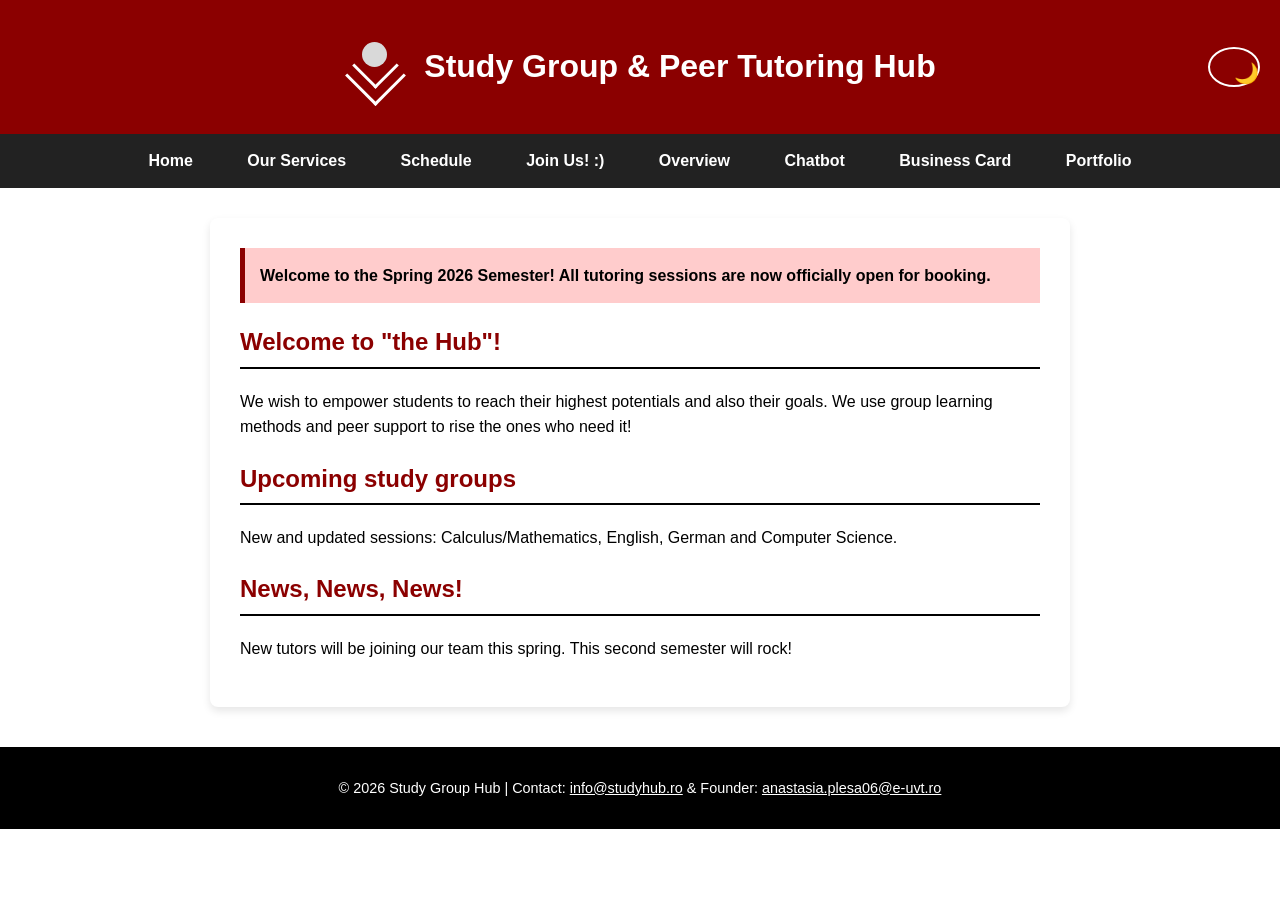
<file: index.html>
<!DOCTYPE html>
<html lang="en">
<head>
    <meta charset="UTF-8">
    <meta name="viewport" content="width=device-width, initial-scale=1.0">
    <title>Study Group Hub</title>
    
    <link rel="stylesheet" href="style.css">
    
    <style>
    .special-notice {
        background-color: #ffcccc;
        border-left: 5px solid #8b0000;
        padding: 15px;
        margin-bottom: 20px;
        font-weight: bold;
    }
    </style>
</head>
<body>

    <a href="#main-content" class="skip-link">Skip to main content!</a>

    <header>
        <div class="css-logo">
            <div class="logo-head"></div>
            <div class="logo-book-outer"></div>
            <div class="logo-book-inner"></div>
        </div>
        <h1>Study Group & Peer Tutoring Hub</h1>
        <button id="dark-mode-toggle" aria-label="Toggle Dark Mode">🌙</button>
    </header>

    <nav>
        <ul>
            <li><a href="index.html">Home</a></li>
            <li><a href="about.html">Our Services</a></li>
            <li><a href="schedule.html">Schedule</a></li>
            <li><a href="contact.html">Join Us! :)</a></li>
            <li><a href="overview.html">Overview</a></li>
            <li><a href="chatbot.html">Chatbot</a></li>
            <li><a href="card.html">Business Card</a></li>
            <li><a href="cv.html">Portfolio</a></li> 
        </ul>
    </nav>

    <main id="main-content">
        <div class="special-notice reveal">
        Welcome to the Spring 2026 Semester! All tutoring sessions are now officially open for booking.
        </div>

        <section class="reveal">
            <h2>Welcome to "the Hub"!</h2>
            <p>We wish to empower students to reach their highest potentials and also their goals. We use group learning methods and peer support to rise the ones who need it!
            </p>
        </section>

        <section class="reveal">
            <h2>Upcoming study groups</h2>
            <p>New and updated sessions: Calculus/Mathematics, English, German and Computer Science.</p>
        </section>

        <section class="reveal">
            <h2>News, News, News!</h2>
            <p>New tutors will be joining our team this spring. This second semester will rock!</p>
        </section>
    </main>

    <footer>
        <p>&copy; 2026 Study Group Hub | Contact: <a href="mailto:info@studyhub.ro" style="color: #ffffff;">info@studyhub.ro</a> & Founder: <a href="mailto:anastasia.plesa06@e-uvt.ro" style="color: #ffffff;">anastasia.plesa06@e-uvt.ro</a></p>
    </footer>

    <script src="main.js"></script>
</body>
</html>
</file>
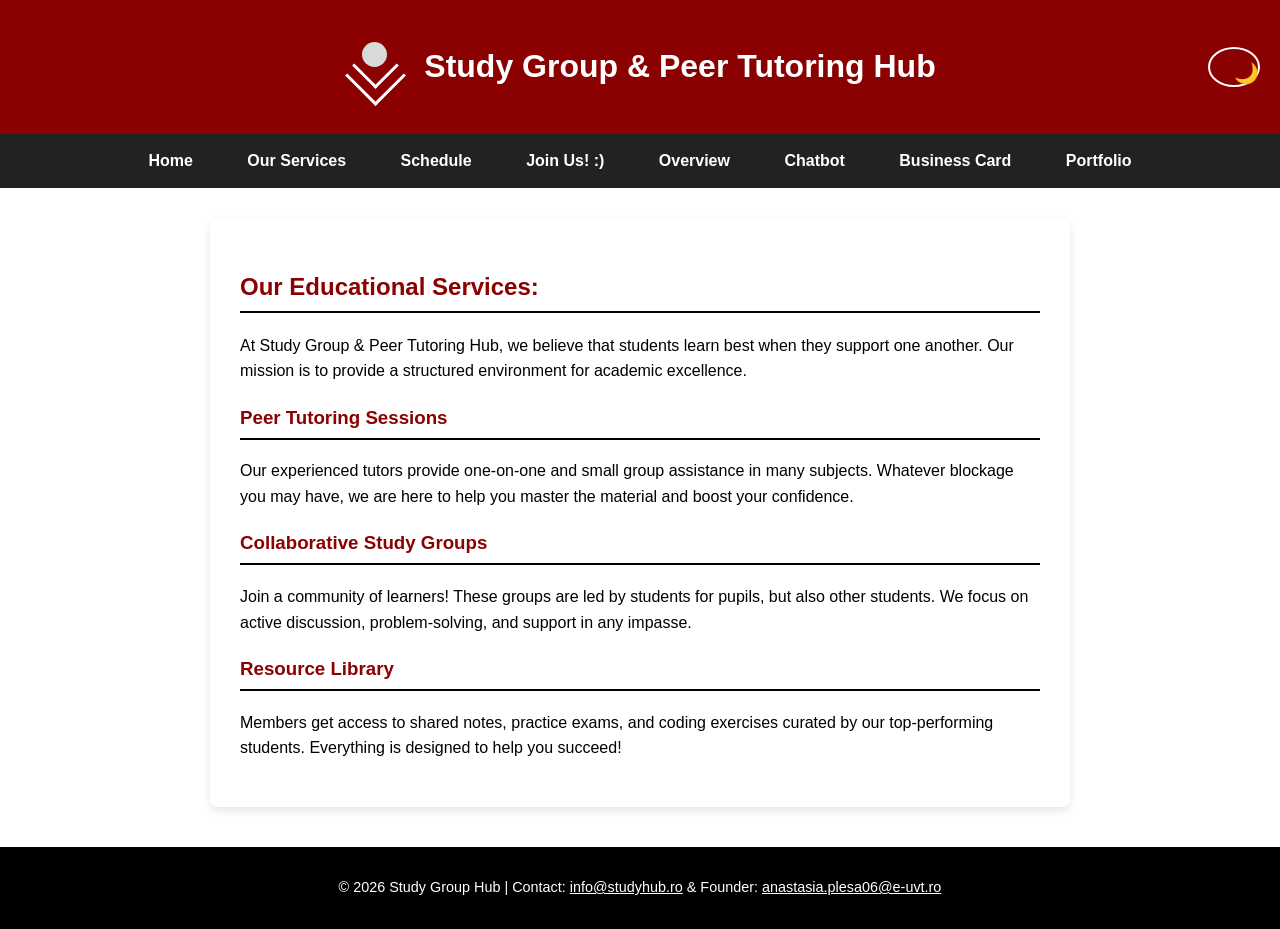
<file: about.html>
<!DOCTYPE html>
<html lang="en">
<head>
    <meta charset="UTF-8">
    <meta name="viewport" content="width=device-width, initial-scale=1.0">
    <title>Our Services | Study Group Hub</title>
    <link rel="stylesheet" href="style.css">
</head>
<body>

    <a href="#main-content" class="skip-link">Skip to main content!</a>

    <header>
        <div class="css-logo">
            <div class="logo-head"></div>
            <div class="logo-book-outer"></div>
            <div class="logo-book-inner"></div>
        </div>
        <h1>Study Group & Peer Tutoring Hub</h1>
        <button id="dark-mode-toggle" aria-label="Toggle Dark Mode">🌙</button>
    </header>

    <nav>
        <ul>
            <li><a href="index.html">Home</a></li>
            <li><a href="about.html">Our Services</a></li>
            <li><a href="schedule.html">Schedule</a></li>
            <li><a href="contact.html">Join Us! :)</a></li>
            <li><a href="overview.html">Overview</a></li>
            <li><a href="chatbot.html">Chatbot</a></li>
            <li><a href="card.html">Business Card</a></li>
            <li><a href="cv.html">Portfolio</a></li> 
        </ul>
    </nav>

    <main id="main-content">
        <h2>Our Educational Services:</h2>
        <p>At Study Group & Peer Tutoring Hub, we believe that students learn best when they support one another. Our mission is to provide a structured environment for academic excellence.</p>

        <section class="reveal">
            <h3>Peer Tutoring Sessions</h3>
            <p>Our experienced tutors provide one-on-one and small group assistance in many subjects. Whatever blockage you may have, we are here to help you master the material and boost your confidence.</p>
        </section>

        <section class="reveal">
            <h3>Collaborative Study Groups</h3>
            <p>Join a community of learners! These groups are led by students for pupils, but also other students. We focus on active discussion, problem-solving, and support in any impasse.</p>
        </section>

        <section class="reveal">
            <h3>Resource Library</h3>
            <p>Members get access to shared notes, practice exams, and coding exercises curated by our top-performing students. Everything is designed to help you succeed!</p>
        </section>
    </main>

    <footer>
        <p>&copy; 2026 Study Group Hub | Contact: <a href="mailto:info@studyhub.ro" style="color: #ffffff;">info@studyhub.ro</a> & Founder: <a href="mailto:anastasia.plesa06@e-uvt.ro" style="color: #ffffff;">anastasia.plesa06@e-uvt.ro</a></p>
    </footer>

    <script src="main.js"></script>
</body>
</html>
</file>
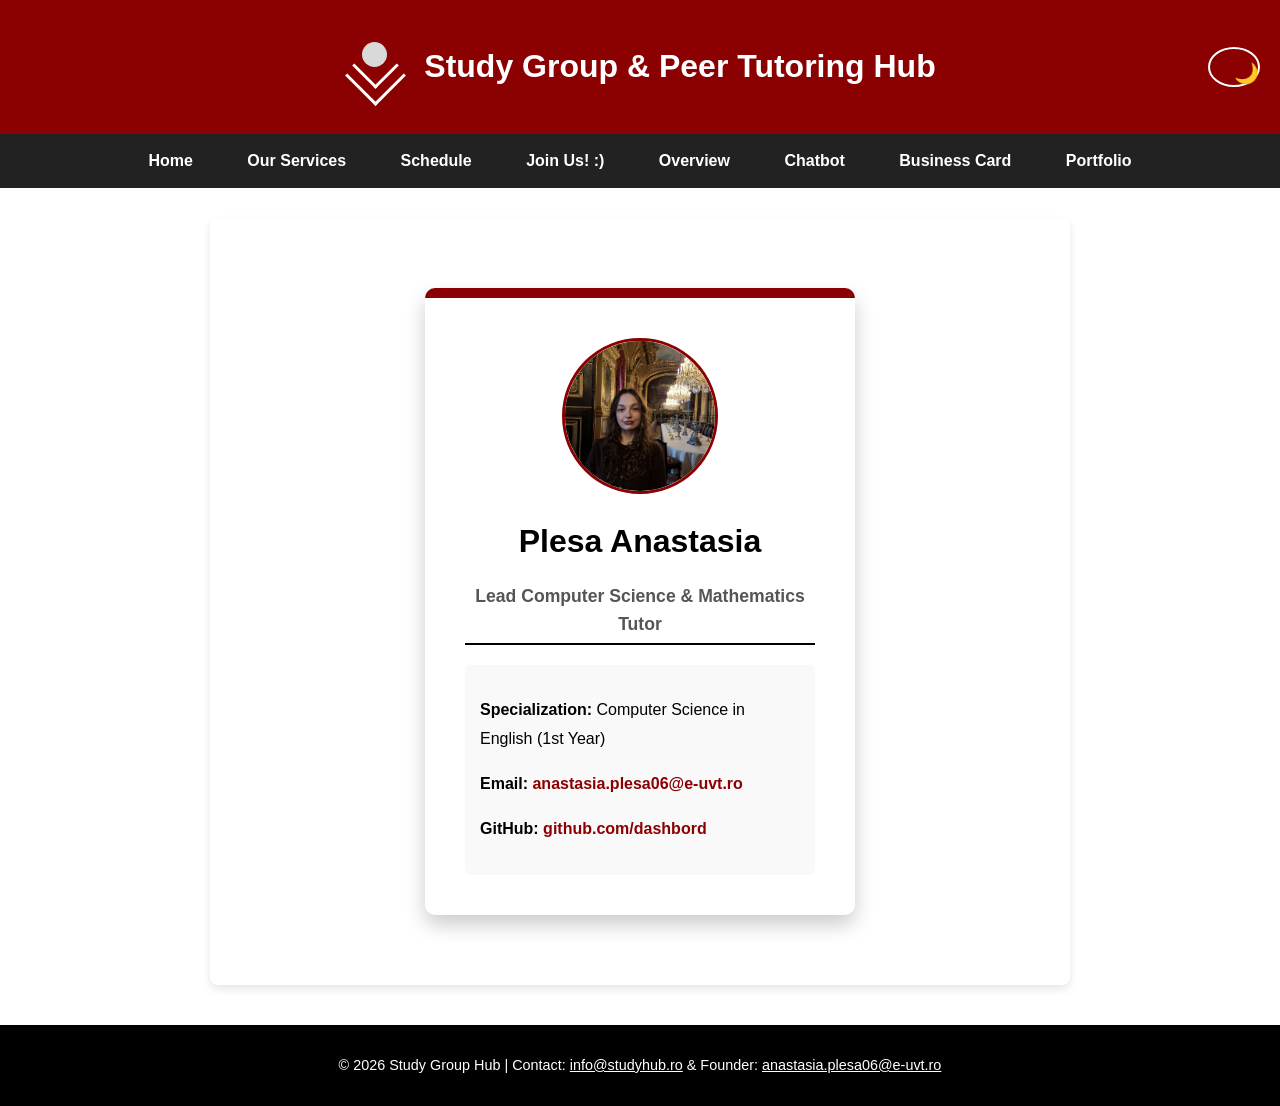
<file: card.html>
<!DOCTYPE html>
<html lang="en">
<head>
    <meta charset="UTF-8">
    <meta name="viewport" content="width=device-width, initial-scale=1.0">
    <title>Business Card | Plesa Anastasia</title>
    <link rel="stylesheet" href="style.css"> 
    <link rel="stylesheet" href="card.css">   
</head>
<body>

    <a href="#main-content" class="skip-link">Skip to main content!</a>

    <header>
        <div class="css-logo">
            <div class="logo-head"></div>
            <div class="logo-book-outer"></div>
            <div class="logo-book-inner"></div>
        </div>
        <h1>Study Group & Peer Tutoring Hub</h1>
        <button id="dark-mode-toggle" aria-label="Toggle Dark Mode">🌙</button>
    </header>

    <nav>
        <ul>
            <li><a href="index.html">Home</a></li>
            <li><a href="about.html">Our Services</a></li>
            <li><a href="schedule.html">Schedule</a></li>
            <li><a href="contact.html">Join Us! :)</a></li>
            <li><a href="overview.html">Overview</a></li>
            <li><a href="chatbot.html">Chatbot</a></li>
            <li><a href="card.html">Business Card</a></li>
            <li><a href="cv.html">Portfolio</a></li> 
        </ul>
    </nav>

    <main id="main-content">
        <div class="card-wrapper reveal">
            <div class="business-card">
                <img src="myprofilepic.jpeg" alt="Portrait of Plesa Anastasia" class="profile-pic">
                
                <h1 id="name-title">Plesa Anastasia</h1>
                <h2 class="card-subtitle">Lead Computer Science & Mathematics Tutor</h2>
                
                <div class="card-info">
                    <p><strong>Specialization:</strong> Computer Science in English (1st Year)</p>
                    <p><strong>Email:</strong> <a href="mailto:anastasia.plesa06@e-uvt.ro">anastasia.plesa06@e-uvt.ro</a></p>
                    <p><strong>GitHub:</strong> <a href="https://github.com/dashboard" target="_blank">github.com/dashbord</a></p>
                </div>
            </div>
        </div>
    </main>

    <footer>
        <p>&copy; 2026 Study Group Hub | Contact: <a href="mailto:info@studyhub.ro" style="color: #ffffff;">info@studyhub.ro</a> & Founder: <a href="mailto:anastasia.plesa06@e-uvt.ro" style="color: #ffffff;">anastasia.plesa06@e-uvt.ro</a></p>
    </footer>

    <script src="main.js"></script>
</body>
</html>
</file>
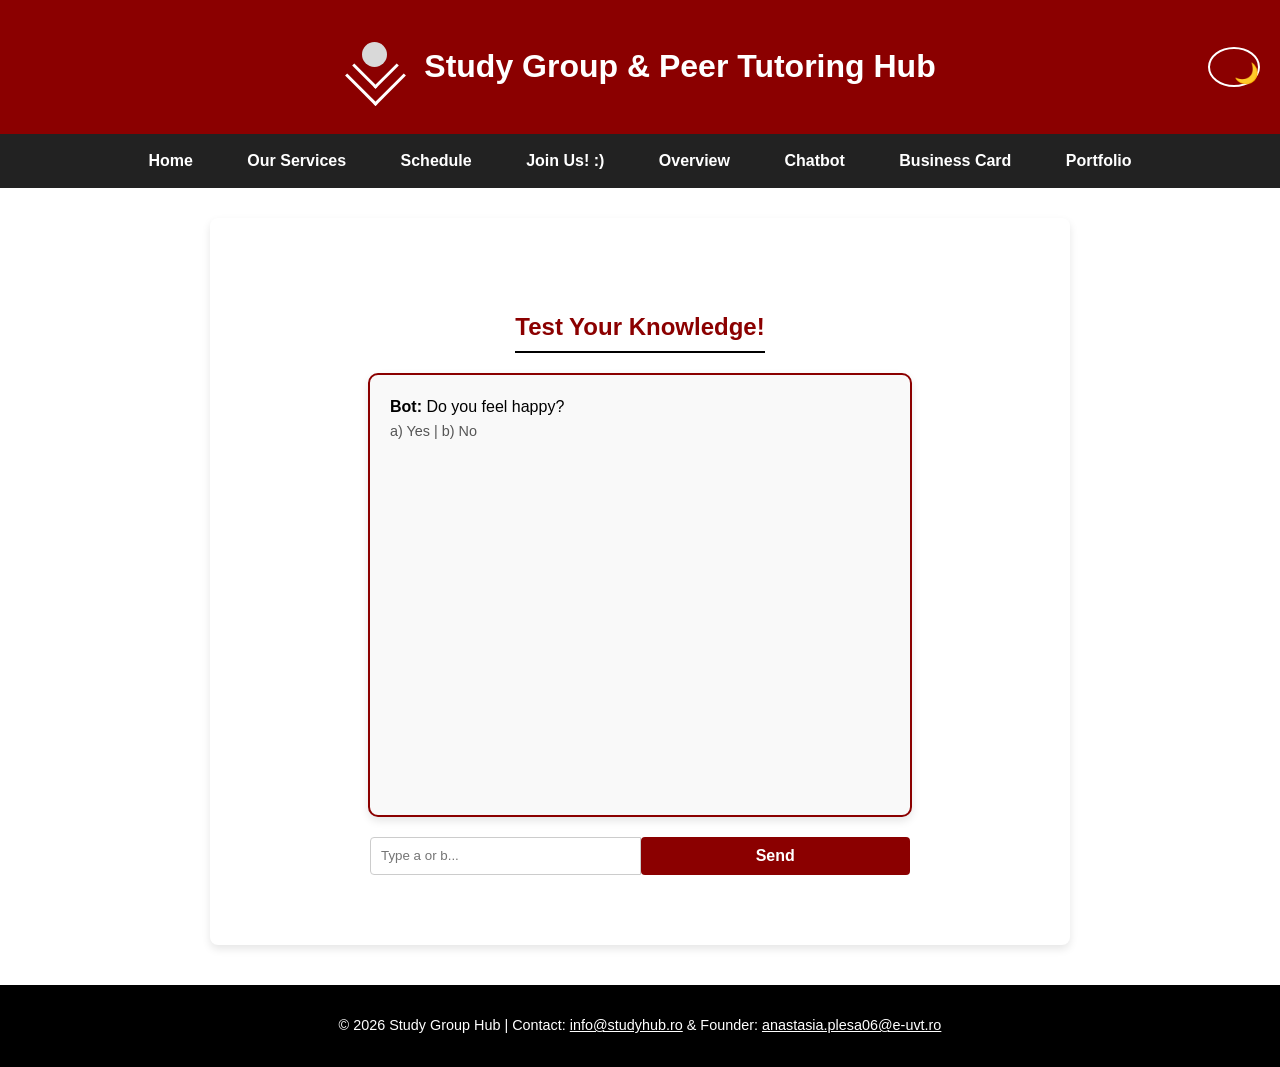
<file: chatbot.html>
<!DOCTYPE html>
<html lang="en">
<head>
    <meta charset="UTF-8">
    <meta name="viewport" content="width=device-width, initial-scale=1.0">
    <title>Chatbot | Study Group Hub</title>
    <link rel="stylesheet" href="style.css">
    <link rel="stylesheet" href="chatbot.css">
</head>
<body>

    <a href="#main-content" class="skip-link">Skip to main content!</a>

    <header>
        <div class="css-logo">
            <div class="logo-head"></div>
            <div class="logo-book-outer"></div>
            <div class="logo-book-inner"></div>
        </div>
        <h1>Study Group & Peer Tutoring Hub</h1>
        <button id="dark-mode-toggle" aria-label="Toggle Dark Mode">🌙</button>
    </header>

    <nav>
        <ul>
            <li><a href="index.html">Home</a></li>
            <li><a href="about.html">Our Services</a></li>
            <li><a href="schedule.html">Schedule</a></li>
            <li><a href="contact.html">Join Us! :)</a></li>
            <li><a href="overview.html">Overview</a></li>
            <li><a href="chatbot.html">Chatbot</a></li>
            <li><a href="card.html">Business Card</a></li>
            <li><a href="cv.html">Portfolio</a></li> 
        </ul>
    </nav>

    <main id="main-content">
        <section class="chat-wrapper reveal">
            <h2>Test Your Knowledge!</h2>
            
            <div class="chat-container" id="chat-container">
            </div>
            
            <form id="chat-form">
                <input type="text" id="user-input" placeholder="Type a or b..." required>
                <button type="submit" style="background-color: #8B0000; color: white; border: none; padding: 10px; cursor: pointer;">Send</button>
            </form>
        </section>
    </main>

    <footer>
        <p>&copy; 2026 Study Group Hub | Contact: <a href="mailto:info@studyhub.ro" style="color: #ffffff;">info@studyhub.ro</a> & Founder: <a href="mailto:anastasia.plesa06@e-uvt.ro" style="color: #ffffff;">anastasia.plesa06@e-uvt.ro</a></p>
    </footer>

    <script src="chatbot.js"></script>
    <script src="main.js"></script>
</body>
</html>
</file>
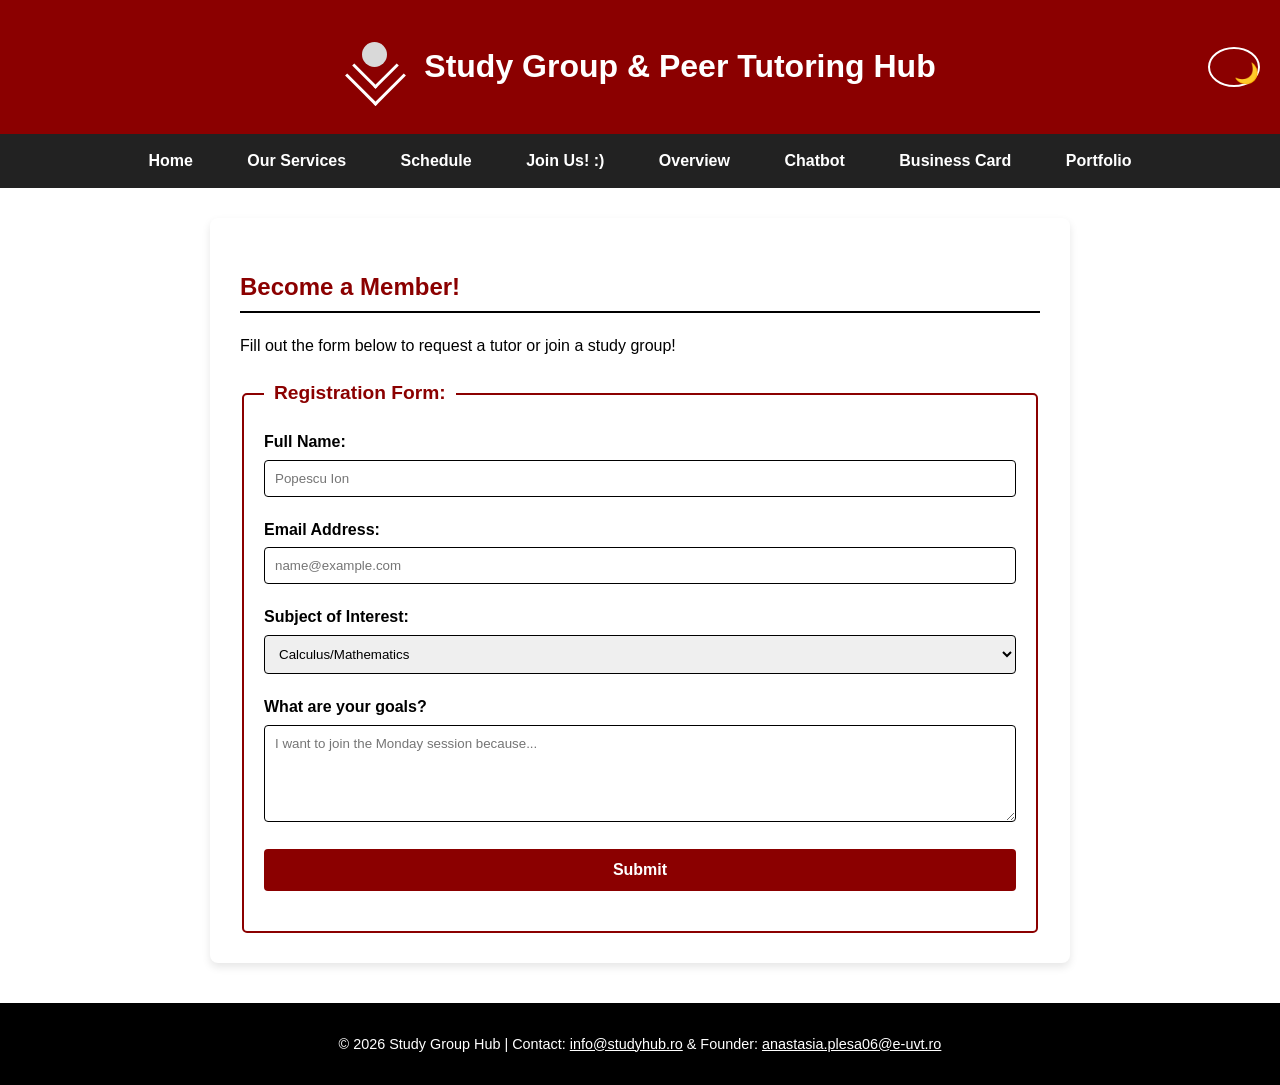
<file: contact.html>
<!DOCTYPE html>
<html lang="en">
<head>
    <meta charset="UTF-8">
    <meta name="viewport" content="width=device-width, initial-scale=1.0">
    <title>Join Us | Study Group Hub</title>
    <link rel="stylesheet" href="style.css">
</head>
<body>

    <a href="#main-content" class="skip-link">Skip to main content!</a>

    <header>
        <div class="css-logo">
            <div class="logo-head"></div>
            <div class="logo-book-outer"></div>
            <div class="logo-book-inner"></div>
        </div>
        <h1>Study Group & Peer Tutoring Hub</h1>
        <button id="dark-mode-toggle" aria-label="Toggle Dark Mode">🌙</button>
    </header>

    <nav>
        <ul>
            <li><a href="index.html">Home</a></li>
            <li><a href="about.html">Our Services</a></li>
            <li><a href="schedule.html">Schedule</a></li>
            <li><a href="contact.html">Join Us! :)</a></li>
            <li><a href="overview.html">Overview</a></li>
            <li><a href="chatbot.html">Chatbot</a></li>
            <li><a href="card.html">Business Card</a></li>
            <li><a href="cv.html">Portfolio</a></li> 
        </ul>
    </nav>

    <main id="main-content">
        <div class="reveal">
            <h2>Become a Member!</h2>
            <p>Fill out the form below to request a tutor or join a study group!</p>

            <form action="#" method="get">
                <fieldset>
                    <legend>Registration Form:</legend>

                    <div class="form-group">
                        <label for="full-name">Full Name:</label>
                        <input type="text" id="full-name" name="full-name" placeholder="Popescu Ion" required>
                    </div>

                    <div class="form-group">
                        <label for="user-email">Email Address:</label>
                        <input type="email" id="user-email" name="user-email" placeholder="name@example.com" required>
                    </div>

                    <div class="form-group">
                        <label for="interest">Subject of Interest:</label>
                        <select id="interest" name="interest">
                            <option value="cpp">Calculus/Mathematics</option>
                            <option value="psychology">Psychology & Philosophy</option>
                            <option value="english">English B2/C1</option>
                            <option value="python">Introduction to Python</option>
                            <option value="german">German A2/B1</option>
                            <option value="cpp">Introduction to C++</option>
                        </select>
                    </div>

                    <div class="form-group">
                        <label for="user-message">What are your goals?</label>
                        <textarea id="user-message" name="user-message" rows="5" placeholder="I want to join the Monday session because..."></textarea>
                    </div>

                    <div class="form-group">
                        <button type="submit">Submit</button>
                    </div>

                </fieldset>
            </form>
        </div>
    </main>

    <footer>
        <p>&copy; 2026 Study Group Hub | Contact: <a href="mailto:info@studyhub.ro" style="color: #ffffff;">info@studyhub.ro</a> & Founder: <a href="mailto:anastasia.plesa06@e-uvt.ro" style="color: #ffffff;">anastasia.plesa06@e-uvt.ro</a></p>
    </footer>

    <script src="main.js"></script>
</body>
</html>
</file>
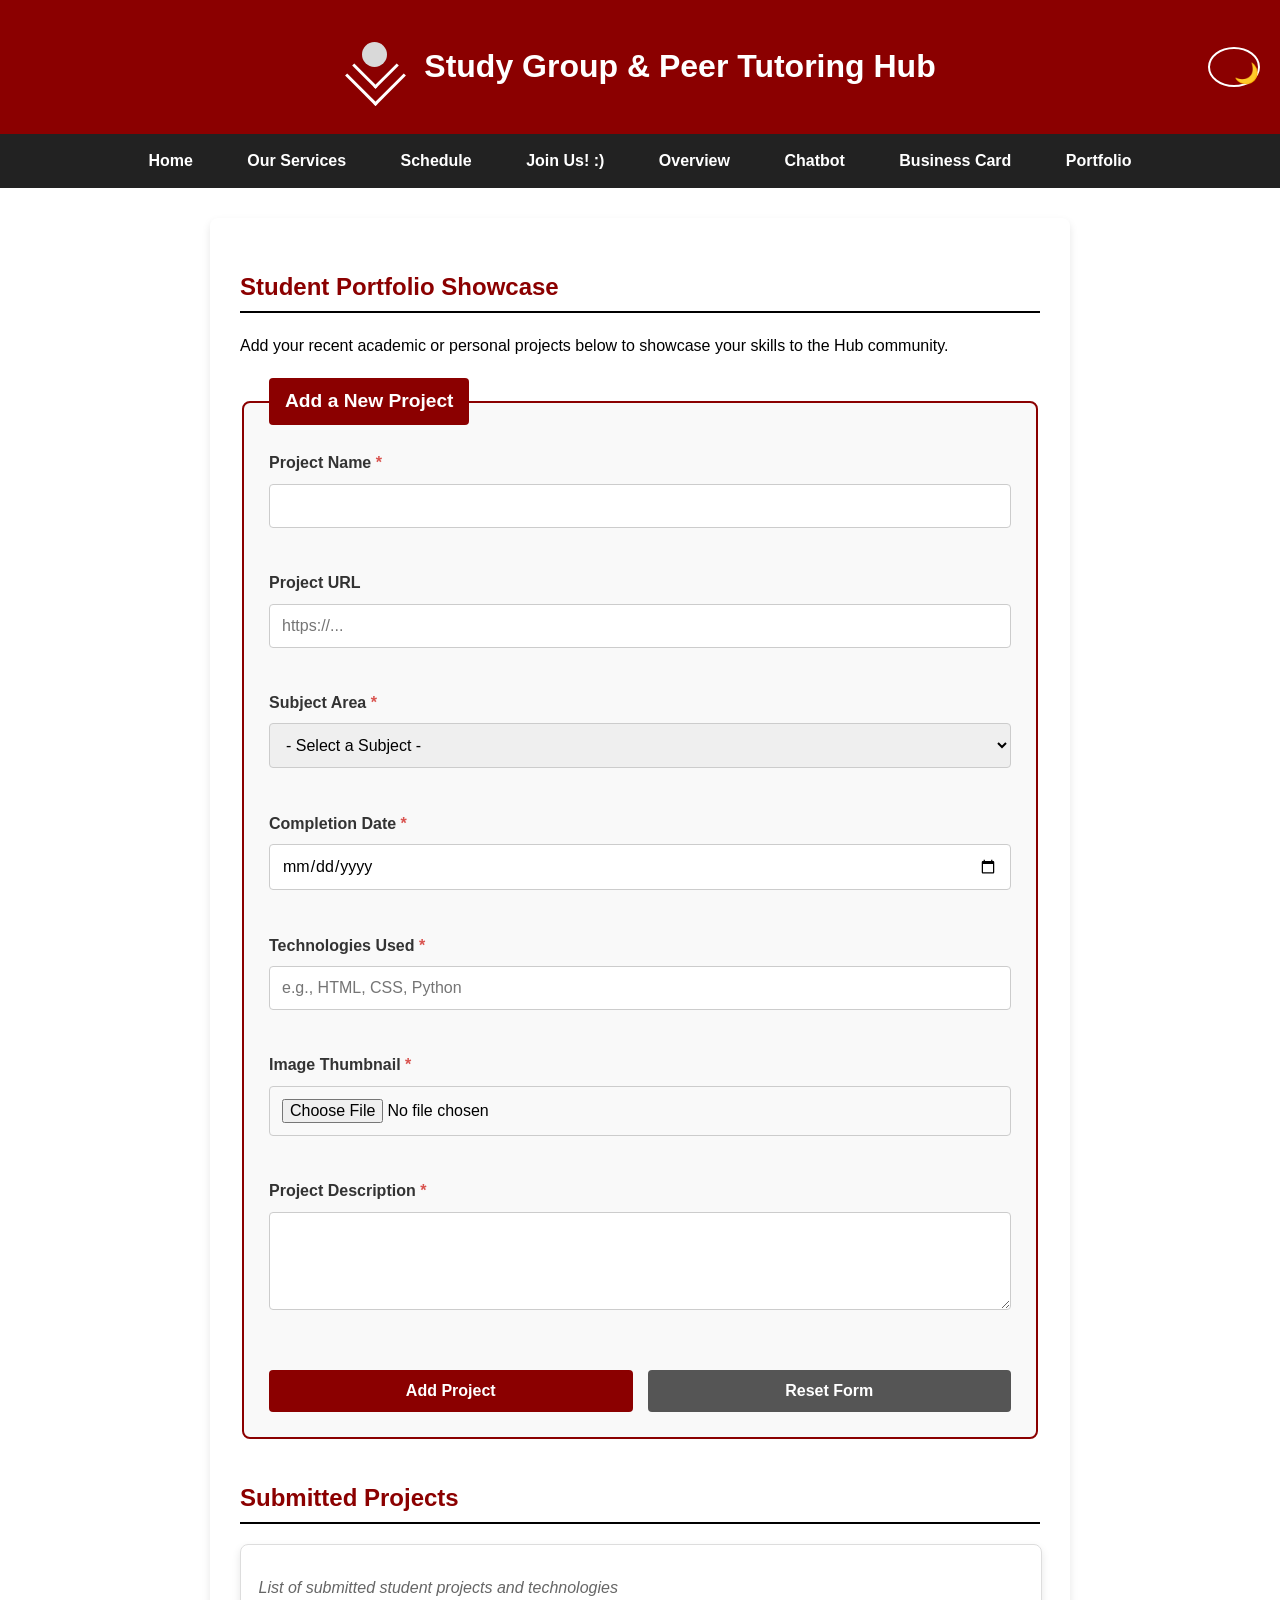
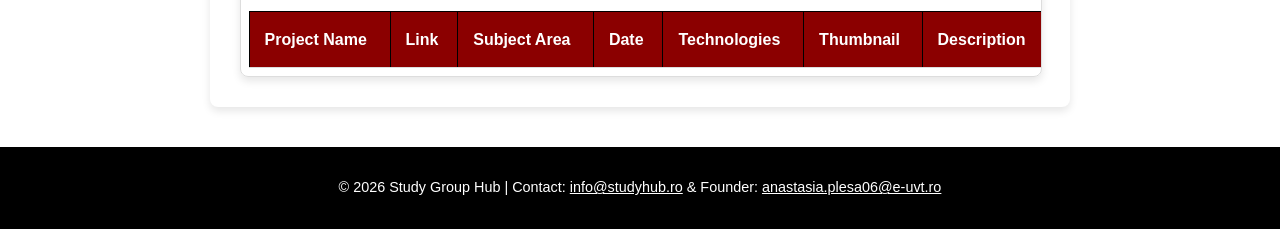
<file: cv.html>
<!DOCTYPE html>
<html lang="en">
<head>
    <meta charset="UTF-8">
    <meta name="viewport" content="width=device-width, initial-scale=1.0">
    <meta name="description" content="Submit and view personal projects on the Study Group Hub Portfolio.">
    <title>Portfolio & CV | Study Group Hub</title>
    <link rel="stylesheet" href="style.css">
    <link rel="stylesheet" href="cv.css">
</head>
<body>

    <a href="#main-content" class="skip-link">Skip to main content!</a>

    <header>
        <div class="css-logo">
            <div class="logo-head"></div>
            <div class="logo-book-outer"></div>
            <div class="logo-book-inner"></div>
        </div>
        <h1>Study Group & Peer Tutoring Hub</h1>
        <button id="dark-mode-toggle" aria-label="Toggle Dark Mode">🌙</button>
    </header>

    <nav>
        <ul>
            <li><a href="index.html">Home</a></li>
            <li><a href="about.html">Our Services</a></li>
            <li><a href="schedule.html">Schedule</a></li>
            <li><a href="contact.html">Join Us! :)</a></li>
            <li><a href="overview.html">Overview</a></li>
            <li><a href="chatbot.html">Chatbot</a></li>
            <li><a href="card.html">Business Card</a></li>
            <li><a href="cv.html">Portfolio</a></li> 
        </ul>
    </nav>

    <main id="main-content">
        
        <section class="reveal">
            <h2>Student Portfolio Showcase</h2>
            <p>Add your recent academic or personal projects below to showcase your skills to the Hub community.</p>
        </section>

        <div class="reveal">
            <form id="project-form" novalidate>
                <fieldset>
                    <legend>Add a New Project</legend>

                    <div class="form-group">
                        <label for="proj-name">Project Name <span class="required">*</span></label>
                        <input type="text" id="proj-name" name="proj-name" aria-describedby="name-error" required>
                        <span id="name-error" class="error-message" aria-live="polite"></span>
                    </div>

                    <div class="form-group">
                        <label for="proj-url">Project URL</label>
                        <input type="url" id="proj-url" name="proj-url" aria-describedby="url-error" placeholder="https://...">
                        <span id="url-error" class="error-message" aria-live="polite"></span>
                    </div>

                    <div class="form-group">
                        <label for="proj-subject">Subject Area <span class="required">*</span></label>
                        <select id="proj-subject" name="proj-subject" aria-describedby="subject-error" required>
                            <option value="">- Select a Subject -</option>
                            <option value="Computer Science">Computer Science & Programming</option>
                            <option value="Psychology/Philosophy">Psychology & Philosophy</option>
                            <option value="German Language">German Projects</option>
                            <option value="English Language">English Projects</option>
                            <option value="Mathematics">Calculus & Mathematics</option>
                            <option value="Other">Other</option>
                        </select>
                        <span id="subject-error" class="error-message" aria-live="polite"></span>
                    </div>

                    <div class="form-group">
                        <label for="proj-date">Completion Date <span class="required">*</span></label>
                        <input type="date" id="proj-date" name="proj-date" aria-describedby="date-error" required>
                        <span id="date-error" class="error-message" aria-live="polite"></span>
                    </div>

                    <div class="form-group">
                        <label for="proj-tech">Technologies Used <span class="required">*</span></label>
                        <input type="text" id="proj-tech" name="proj-tech" aria-describedby="tech-error" placeholder="e.g., HTML, CSS, Python" required>
                        <span id="tech-error" class="error-message" aria-live="polite"></span>
                    </div>

                    <div class="form-group">
                        <label for="proj-image">Image Thumbnail <span class="required">*</span></label>
                        <input type="file" id="proj-image" name="proj-image" accept="image/*" aria-describedby="image-error" required>
                        <span id="image-error" class="error-message" aria-live="polite"></span>
                    </div>

                    <div class="form-group">
                        <label for="proj-desc">Project Description <span class="required">*</span></label>
                        <textarea id="proj-desc" name="proj-desc" rows="4" aria-describedby="desc-error" required></textarea>
                        <span id="desc-error" class="error-message" aria-live="polite"></span>
                    </div>

                    <div class="form-actions">
                        <button type="submit" id="submit-btn">Add Project</button>
                        <button type="reset" id="reset-btn" class="secondary-btn">Reset Form</button>
                    </div>
                </fieldset>
            </form>
        </div>

        <section class="table-section reveal">
            <h2>Submitted Projects</h2>
            <div class="table-wrapper">
                <table id="projects-table">
                    <caption>List of submitted student projects and technologies</caption>
                    <thead>
                        <tr>
                            <th scope="col">Project Name</th>
                            <th scope="col">Link</th>
                            <th scope="col">Subject Area</th>
                            <th scope="col">Date</th>
                            <th scope="col">Technologies</th>
                            <th scope="col">Thumbnail</th>
                            <th scope="col">Description</th>
                        </tr>
                    </thead>
                    <tbody id="project-list">
                        </tbody>
                </table>
            </div>
        </section>
    </main>

    <footer>
        <p>&copy; 2026 Study Group Hub | Contact: <a href="mailto:info@studyhub.ro" style="color: #ffffff;">info@studyhub.ro</a> & Founder: <a href="mailto:anastasia.plesa06@e-uvt.ro" style="color: #ffffff;">anastasia.plesa06@e-uvt.ro</a></p>
    </footer>

    <script src="main.js"></script>
</body>
</html>
</file>
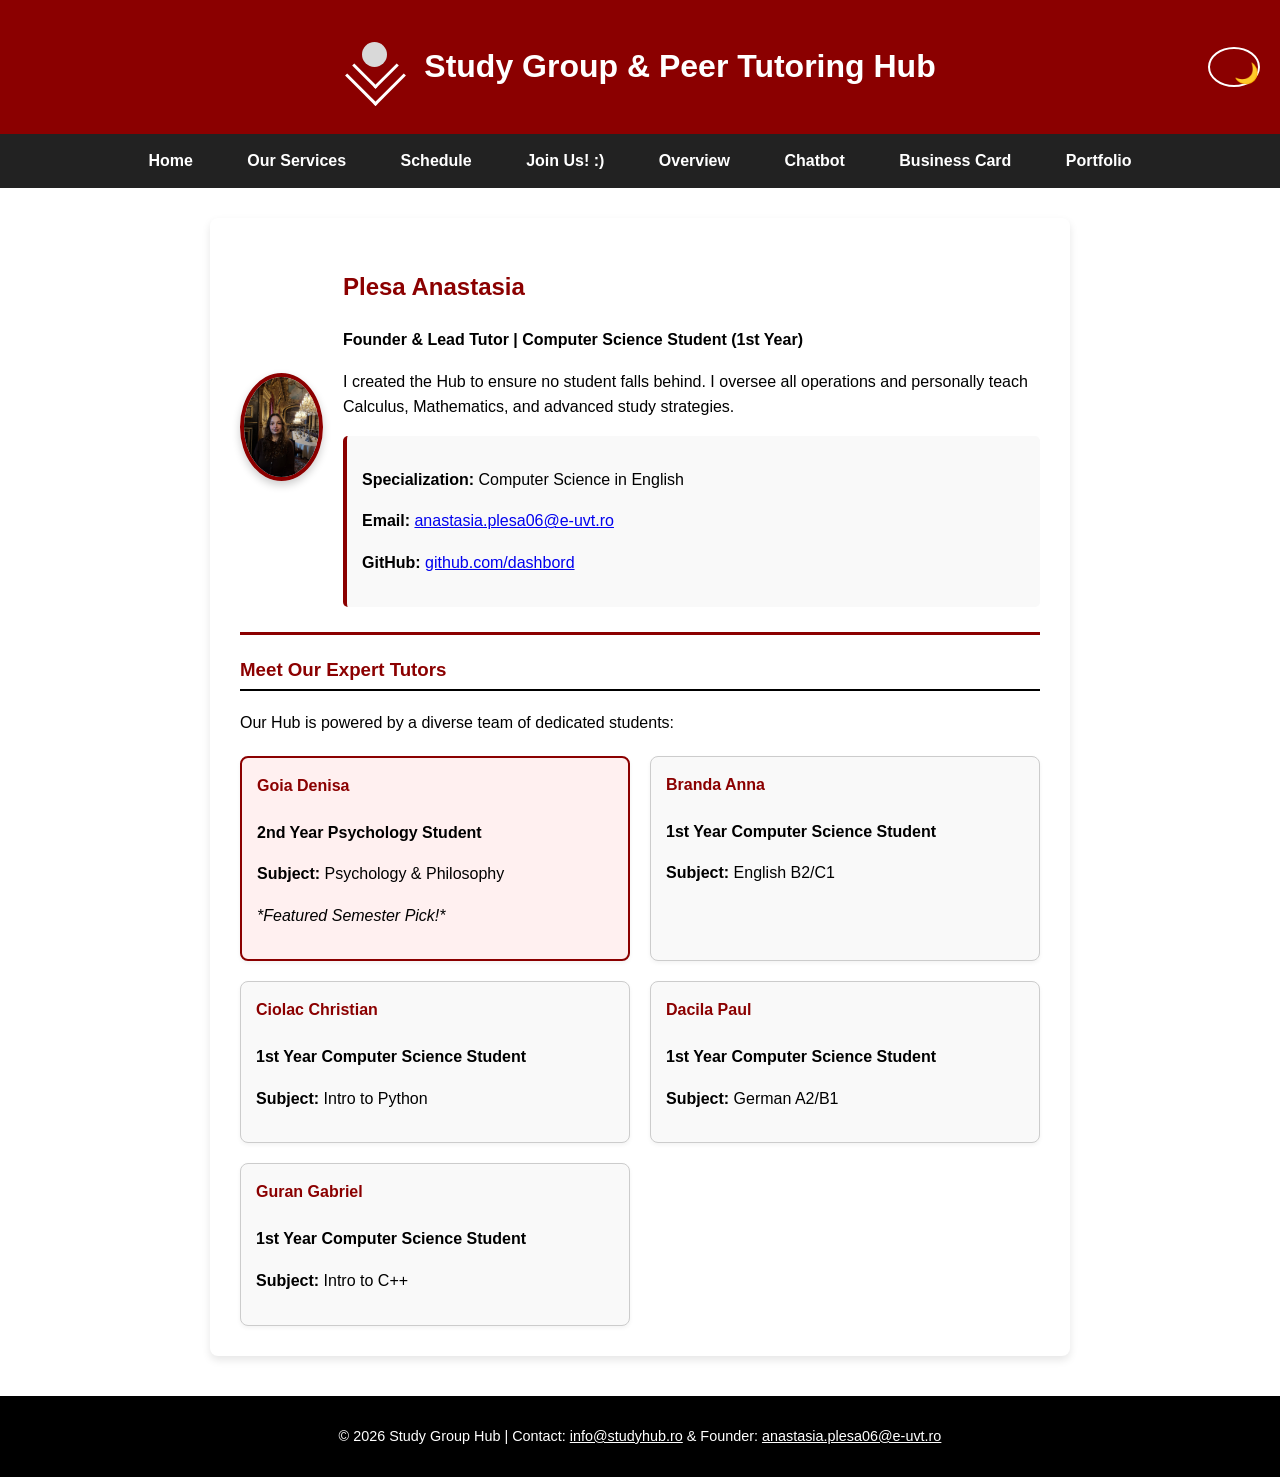
<file: overview.html>
<!DOCTYPE html>
<html lang="en">
<head>
    <meta charset="UTF-8">
    <meta name="viewport" content="width=device-width, initial-scale=1.0">
    <title>Team Overview | Study Group Hub</title>
    <link rel="stylesheet" href="style.css">
</head>
<body>

    <a href="#main-content" class="skip-link">Skip to main content!</a>

    <header>
        <div class="css-logo">
            <div class="logo-head"></div>
            <div class="logo-book-outer"></div>
            <div class="logo-book-inner"></div>
        </div>
        <h1>Study Group & Peer Tutoring Hub</h1>
        <button id="dark-mode-toggle" aria-label="Toggle Dark Mode">🌙</button>
    </header>

    <nav>
        <ul>
            <li><a href="index.html">Home</a></li>
            <li><a href="about.html">Our Services</a></li>
            <li><a href="schedule.html">Schedule</a></li>
            <li><a href="contact.html">Join Us! :)</a></li>
            <li><a href="overview.html">Overview</a></li>
            <li><a href="chatbot.html">Chatbot</a></li>
            <li><a href="card.html">Business Card</a></li>
            <li><a href="cv.html">Portfolio</a></li> 
        </ul>
    </nav>

    <main id="main-content" class="overview-grid">
        
        <section class="profile-section flex-container reveal">
            <img src="myprofilepic.jpeg" alt="Anastasia Plesa - Founder" class="overview-img" loading="lazy">
            <div class="profile-text">
                <h2>Plesa Anastasia</h2>
                <p><strong>Founder & Lead Tutor | Computer Science Student (1st Year)</strong></p>
                <p>I created the Hub to ensure no student falls behind. I oversee all operations and personally teach Calculus, Mathematics, and advanced study strategies.</p>
                
                <div class="card" style="margin-top: 15px; border: none; border-left: 4px solid #8b0000; border-radius: 5px; box-shadow: none;">
                    <p><strong>Specialization: </strong>Computer Science in English</p>
                    <p><strong>Email: </strong> <a href="mailto:anastasia.plesa06@e-uvt.ro">anastasia.plesa06@e-uvt.ro</a></p>
                    <p><strong>GitHub: </strong> <a href="https://github.com/dashboard" target="_blank">github.com/dashbord</a></p>
                </div>
            </div>
        </section>

        <section class="team-section reveal">
            <h3>Meet Our Expert Tutors</h3>
            <p>Our Hub is powered by a diverse team of dedicated students:</p>
            
            <div class="card-grid">
                
                <div class="card featured-card">
                    <h4>Goia Denisa</h4>
                    <p><strong>2nd Year Psychology Student</strong></p>
                    <p><strong>Subject:</strong> Psychology & Philosophy</p>
                    <p><em>*Featured Semester Pick!*</em></p>
                </div>
                
                <div class="card">
                    <h4>Branda Anna</h4>
                    <p><strong>1st Year Computer Science Student</strong></p>
                    <p><strong>Subject:</strong> English B2/C1</p>
                </div>
                
                <div class="card">
                    <h4>Ciolac Christian</h4>
                    <p><strong>1st Year Computer Science Student</strong></p>
                    <p><strong>Subject:</strong> Intro to Python</p>
                </div>

                <div class="card">
                    <h4>Dacila Paul</h4>
                    <p><strong>1st Year Computer Science Student</strong></p>
                    <p><strong>Subject:</strong> German A2/B1</p>
                </div>

                <div class="card">
                    <h4>Guran Gabriel</h4>
                    <p><strong>1st Year Computer Science Student</strong></p>
                    <p><strong>Subject:</strong> Intro to C++</p>
                </div>
            </div>
        </section>

    </main>

    <footer>
        <p>&copy; 2026 Study Group Hub | Contact: <a href="mailto:info@studyhub.ro" style="color: #ffffff;">info@studyhub.ro</a> & Founder: <a href="mailto:anastasia.plesa06@e-uvt.ro" style="color: #ffffff;">anastasia.plesa06@e-uvt.ro</a></p>
    </footer>

    <script src="main.js"></script>
</body>
</html>
</file>
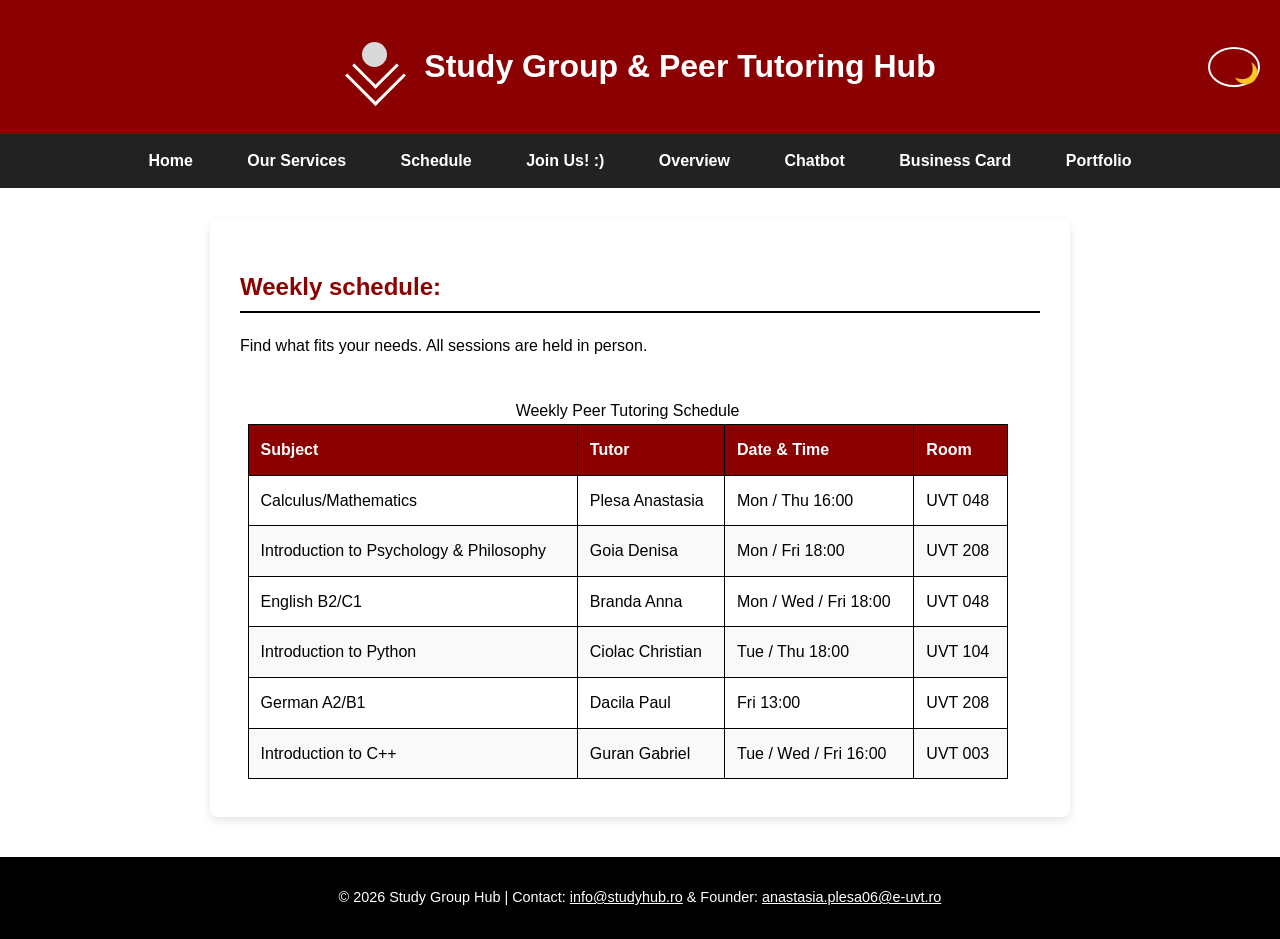
<file: schedule.html>
<!DOCTYPE html>
<html lang="en">
<head>
    <meta charset="UTF-8">
    <meta name="viewport" content="width=device-width, initial-scale=1.0">
    <title>Schedule | Study Group Hub</title>
    <link rel="stylesheet" href="style.css">
</head>
<body>

    <a href="#main-content" class="skip-link">Skip to main content!</a>

    <header>
        <div class="css-logo">
            <div class="logo-head"></div>
            <div class="logo-book-outer"></div>
            <div class="logo-book-inner"></div>
        </div>
        <h1>Study Group & Peer Tutoring Hub</h1>
        <button id="dark-mode-toggle" aria-label="Toggle Dark Mode">🌙</button>
    </header>

    <nav>
        <ul>
            <li><a href="index.html">Home</a></li>
            <li><a href="about.html">Our Services</a></li>
            <li><a href="schedule.html">Schedule</a></li>
            <li><a href="contact.html">Join Us! :)</a></li>
            <li><a href="overview.html">Overview</a></li>
            <li><a href="chatbot.html">Chatbot</a></li>
            <li><a href="card.html">Business Card</a></li>
            <li><a href="cv.html">Portfolio</a></li> 
        </ul>
    </nav>

    <main id="main-content">
        <div class="reveal">
            <h2>Weekly schedule:</h2>
            <p>Find what fits your needs. All sessions are held in person.</p>

            <div class="table-wrapper" style="overflow-x: auto;">
                <table>
                    <caption>Weekly Peer Tutoring Schedule</caption>
                    <thead>
                        <tr>
                            <th scope="col">Subject</th>
                            <th scope="col">Tutor</th>
                            <th scope="col">Date & Time</th>
                            <th scope="col">Room</th>
                        </tr>
                    </thead>
                    <tbody>
                        <tr>
                            <td>Calculus/Mathematics</td>
                            <td>Plesa Anastasia</td>
                            <td>Mon / Thu 16:00</td>
                            <td>UVT 048</td>
                        </tr>
                        <tr>
                            <td>Introduction to Psychology & Philosophy</td>
                            <td>Goia Denisa</td>
                            <td>Mon / Fri 18:00</td>
                            <td>UVT 208</td>
                        </tr>
                        <tr>
                            <td>English B2/C1</td>
                            <td>Branda Anna</td>
                            <td>Mon / Wed / Fri 18:00</td>
                            <td>UVT 048</td>
                        </tr>
                        <tr>
                            <td>Introduction to Python</td>
                            <td>Ciolac Christian</td>
                            <td>Tue / Thu 18:00</td>
                            <td>UVT 104</td>
                        </tr>
                        <tr>
                            <td>German A2/B1</td>
                            <td>Dacila Paul</td>
                            <td>Fri 13:00</td>
                            <td>UVT 208</td>
                        </tr>
                        <tr>
                            <td>Introduction to C++</td>
                            <td>Guran Gabriel</td>
                            <td>Tue / Wed / Fri 16:00</td>
                            <td>UVT 003</td>
                        </tr>
                    </tbody>
                </table>
            </div>
        </div>
    </main>

    <footer>
        <p>&copy; 2026 Study Group Hub | Contact: <a href="mailto:info@studyhub.ro" style="color: #ffffff;">info@studyhub.ro</a> & Founder: <a href="mailto:anastasia.plesa06@e-uvt.ro" style="color: #ffffff;">anastasia.plesa06@e-uvt.ro</a></p>
    </footer>

    <script src="main.js"></script>
</body>
</html>
</file>
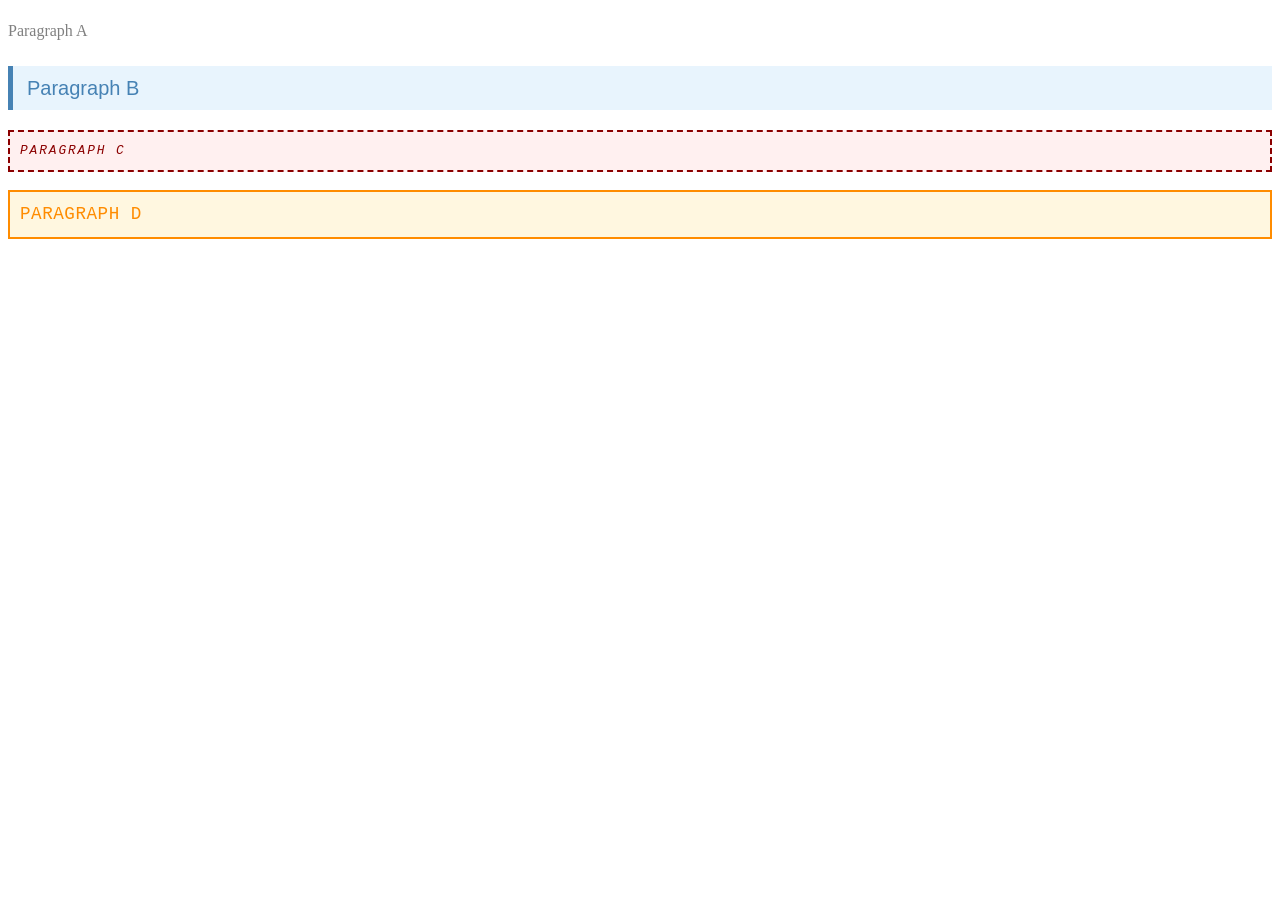
<file: specificity.html>
<!DOCTYPE html>
<html lang="en">
<head>
    <meta charset="UTF-8">
    <title>Specificity Game</title>
    <style>
        p {
            color: gray;
            font-size: 1rem;
            font-family: Georgia, serif;
            line-height: 1.4;
            padding: 4px 0;
        }

        .info {
            color: steelblue;
            font-size: 1.25rem;
            background-color: #e8f4fd;
            padding: 8px 14px;
            border-left: 5px solid steelblue;
            font-family: Arial, sans-serif;
        }

        #warning {
            color: darkred;
            font-size: 0.8rem;
            font-style: italic;
            text-transform: uppercase;
            letter-spacing: 0.15em;
            border: 2px dashed darkred;
            padding: 10px;
            background-color: #fff0f0;
            font-family: 'Courier New', monospace;
        }

        #warning.info {
            color: darkorange;
            background-color: #fff7e0;
            border: 2px solid darkorange;
            font-size: 1.1rem;
            font-style: normal;
            letter-spacing: 0.03em;
        }

         h1 {
            color: seagreen; 
        }

    </style>
</head>
<body>

    <p>Paragraph A</p>

    <p class="info">Paragraph B</p>

    <p id="warning">Paragraph C</p>

    <p class="info" id="warning">Paragraph D</p>

</body>
</html>
</file>
<file: style.css>
body {
    font-family: Arial, Helvetica, sans-serif;
    line-height: 1.6;
    color: #000000;
    background-color: #ffffff;
    margin: 0;
    padding: 0;
}

header {
    background-color: #8b0000;
    color: #ffffff;
    display: flex;
    align-items: center;
    justify-content: center;
    gap: 20px;
    position: relative;
    padding: 20px 5%;
    margin: 0;
}

footer {
    background-color: #000000;
    color: #ffffff;
    text-align: center;
    padding: 15px 0;
    margin-top: 40px;
    font-size: 0.9em;
}

nav {
    background-color: #222222;
}

nav ul {
    list-style-type: none;
    margin: 0;
    padding: 0;
    text-align: center;
}

nav li {
    display: inline-block;
}

nav a {
    display: block;
    color: #ffffff;
    text-decoration: none;
    padding: 14px 25px;
    font-weight: bold;
}

nav a:hover {
    background-color: #ff3333;
    color: #ffffff;
}

main {
    max-width: 800px;
    margin: 30px auto;
    padding: 30px;
    background-color: #ffffff;
    border-radius: 8px;
    box-shadow: 0 4px 8px rgba(0, 0, 0, 0.1);
}

h2, h3 {
    color: #8b0000;
    border-bottom: 2px solid #000000;
    padding-bottom: 5px;
}

table {
    margin: 2mm;
    border-collapse: collapse;
    width: 95%;
    margin-top: 20px;
}

th, td {
    border: 1px solid #000000;
    padding: 12px;
    text-align: left;
}

th {
    background-color: #8b0000;
    color: #ffffff;
}

tbody tr:nth-child(even) {
    background-color: #f9f9f9;
}

tbody tr:hover {
    background-color: #ffe6e6;
}

fieldset {
    border: 2px solid #8b0000;
    border-radius: 5px;
    padding: 20px;
    margin-top: 20px;
}

legend {
    font-weight: bold;
    color: #8b0000;
    padding: 0 10px;
    font-size: 1.2em;
}

.form-group {
    margin-bottom: 20px;
}

label {
    display: block;
    font-weight: bold;
    margin-bottom: 5px;
}

input, select, textarea {
    width: 100%;
    padding: 10px;
    border: 1px solid #000000;
    border-radius: 4px;
    box-sizing: border-box;
    font-family: Arial, Helvetica, sans-serif;
}

button {
    background-color: #8b0000;
    color: #ffffff;
    padding: 12px 24px;
    border: none;
    border-radius: 4px;
    cursor: pointer;
    font-size: 16px;
    font-weight: bold;
    display: block;
    width: 100%;
}

button:hover {
    background-color: #ff3333;
}

.skip-link {
    position: absolute;
    top: -60px;
    left: 10px; 
    background-color: #8b0000;
    color: #ffffff;
    padding: 10px 15px;
    font-weight: bold;
    text-decoration: none;
    border-radius: 0 0 5px 5px;
    z-index: 1000;
    transition: top 0.3s ease;
}

.skip-link:focus {
    top: 0;
    outline: 3px solid #000000;
}

.flex-container {
    display: flex;
    flex-direction: column; 
    align-items: center;
    gap: 20px; 
    text-align: center;
    padding-bottom: 25px;
    border-bottom: 3px solid #8b0000;
    margin-bottom: 20px;
}

.overview-img {
    width: 100px;
    height: 100px;
    border-radius: 50%;
    border: 4px solid #8b0000;
    object-fit: cover;
    box-shadow: 0 4px 8px rgba(0,0,0,0.2);
}

.profile-text h2 {
    border-bottom: none; 
    margin-bottom: 5px;
}

.card-grid {
    display: grid;
    grid-template-columns: 1fr; 
    gap: 20px;
    margin-top: 20px;
}

.card {
    border: 1px solid #ccc;
    padding: 15px;
    border-radius: 8px;
    background-color: #f9f9f9;
    box-shadow: 0 2px 4px rgba(0,0,0,0.05);
}

.card h4 {
    margin-top: 0;
    color: #8b0000;
}

.featured-card {
    background-color: #fff0f0; 
    border: 2px solid #8b0000;
}

@media (min-width: 768px) {
    .flex-container {
        flex-direction: row; 
        text-align: left;
    }

    .card-grid {
        grid-template-columns: 1fr 1fr; 
    }
}

/* ========================================= */
/* HW3 BONUS: LOGO, ANIMATION, & DARK MODE   */
/* ========================================= */

.css-logo {
    position: relative;
    width: 60px;
    height: 50px;
}

.logo-head {
    width: 25px;
    height: 25px;
    background: #D9D9D9;
    border-radius: 50%;
    margin: 0 auto;
    position: relative;
    z-index: 2;
}

.logo-book-outer {
    width: 40px; height: 40px;
    border-bottom: 3px solid white; border-left: 3px solid white;
    transform: rotate(-45deg);
    position: absolute; top: 12px; left: 10px;
}

.logo-book-inner {
    width: 30px; height: 30px;
    border-bottom: 3px solid white; border-left: 3px solid white;
    transform: rotate(-45deg);
    position: absolute; top: 7px; left: 15px;
}

#dark-mode-toggle {
    position: absolute;
    right: 20px;
    background: none;
    border: 2px solid white;
    color: white;
    font-size: 20px;
    border-radius: 50%;
    width: 40px; height: 40px;
    cursor: pointer;
    transition: transform 0.3s;
}

#dark-mode-toggle:hover {
    transform: scale(1.1);
    background: rgba(255,255,255,0.2);
}

.reveal {
    opacity: 0;
    transform: translateY(40px);
    transition: all 0.8s ease-out;
}

.reveal.active {
    opacity: 1;
    transform: translateY(0);
}

/* 3. Dark Mode Styles */
body.dark-mode {
    background-color: #121212;
    color: #e0e0e0;
}

body.dark-mode main {
    background-color: #1e1e1e;
    box-shadow: 0 4px 8px rgba(255,255,255,0.05);
}

body.dark-mode h2, body.dark-mode h3 {
    color: #ffcccc;
    border-bottom-color: #444;
}

body.dark-mode table, body.dark-mode th, body.dark-mode td {
    border-color: #444;
}

body.dark-mode tbody tr:nth-child(even) {
    background-color: #2a2a2a;
}

body.dark-mode tbody tr:hover {
    background-color: #333;
}

body.dark-mode input, body.dark-mode select, body.dark-mode textarea {
    background-color: #333;
    color: white;
    border-color: #555;
}

body.dark-mode .card, body.dark-mode #project-form fieldset {
    background-color: #2a2a2a;
    border-color: #555;
    color: #e0e0e0;
}

/* Dark Mode Fixes */
body.dark-mode .featured-card {
    background-color: #3b1a1a; 
    border: 2px solid #ff4d4d; 
}

body.dark-mode .chat-container {
    background-color: #2a2a2a;
    border-color: #555;
    color: #e0e0e0;
}

body.dark-mode .business-card {
    background-color: #2a2a2a;
    color: #e0e0e0;
}

body.dark-mode .business-card h1,
body.dark-mode #name-title {
    color: #ffffff;
}

body.dark-mode .business-card .card-info {
    background-color: #333333;
    color: #e0e0e0;
}

body.dark-mode label {
    color: #e0e0e0;
}

body.dark-mode .special-notice {
    color: #000000;
}

.table-wrapper {
    width: 100%;
    overflow-x: auto;
    margin-top: 20px;
}
</file>
<file: card.css>
.card-wrapper {
    display: flex;
    justify-content: center;
    align-items: center;
    padding: 40px 20px;
}

.profile-pic {
    width: 150px;
    height: 150px;
    border-radius: 50%;
    object-fit: cover;
    border: 3px solid #8b0000;
}

.business-card {
    background-color: #ffffff;
    padding: 40px;
    border-radius: 10px;
    box-shadow: 0 10px 20px rgba(0,0,0,0.2);
    text-align: center;
    max-width: 350px;
    border-top: 10px solid #8b0000;
}

.card-subtitle {
    color: #555555;
    font-size: 1.1em;
    margin-bottom: 20px;
}

.card-info {
    text-align: left;
    background-color: #f9f9f9;
    padding: 15px;
    border-radius: 5px;
    line-height: 1.8;
}

.card-info a {
    color: #8b0000;
    text-decoration: none;
    font-weight: bold;
}

.card-info a:hover {
    text-decoration: underline;
}

#name-title {
    color: #000000;
    margin-top: 15px;
    margin-bottom: 5px;
}
</file>
<file: chatbot.css>
.chat-wrapper {
    display: flex;
    flex-direction: column;
    align-items: center;
    margin: 40px auto;
}

.chat-container {
    max-width: 500px;
    width: 100%;
    height: 400px;
    padding: 20px;
    background-color: #f9f9f9;
    border: 2px solid #8B0000;
    border-radius: 10px;
    box-shadow: 0 4px 8px rgba(0, 0, 0, 0.1);
    margin-bottom: 20px;
    overflow-y: auto;
}

.message {
    margin-bottom: 15px;
    line-height: 1.5;
}

#chat-form {
    display: flex;
    width: 100%;
    max-width: 540px;
}

#user-input {
    flex-grow: 1;
    padding: 10px;
    border: 1px solid #ccc;
    border-radius: 4px 0 0 4px;
}
</file>
<file: cv.css>
/* cv.css - Portfolio Form & Table Styling */

/* --- FORM STYLING --- */
#project-form fieldset {
    background-color: #f9f9f9;
    border: 2px solid #8b0000;
    border-radius: 8px;
    padding: 25px;
    margin-bottom: 40px;
}

#project-form legend {
    background-color: #8b0000;
    color: white;
    padding: 8px 16px;
    border-radius: 4px;
    font-weight: bold;
}

.form-group {
    margin-bottom: 20px;
}

.form-group label {
    display: block;
    font-weight: bold;
    margin-bottom: 8px;
    color: #333;
}

/* The little red asterisk for required fields */
.required {
    color: #d9534f;
}

.form-group input,
.form-group select,
.form-group textarea {
    width: 100%;
    padding: 12px;
    border: 1px solid #ccc;
    border-radius: 4px;
    font-size: 16px;
    font-family: inherit;
    transition: border-color 0.3s;
}

/* When the user clicks an input, outline it clearly (Accessibility requirement) */
.form-group input:focus,
.form-group select:focus,
.form-group textarea:focus {
    outline: 3px solid #8b0000;
    border-color: #8b0000;
}

/* Error state styling triggered by JavaScript */
.form-group input.error-border,
.form-group select.error-border,
.form-group textarea.error-border {
    border-color: #d9534f;
    background-color: #fdf0f0;
}

.error-message {
    display: block;
    color: #d9534f;
    font-size: 0.9em;
    font-weight: bold;
    margin-top: 5px;
    min-height: 1.2em; /* Keeps layout from jumping when text appears */
}

/* Buttons side by side */
.form-actions {
    display: flex;
    gap: 15px;
    margin-top: 30px;
}

.secondary-btn {
    background-color: #555;
}

.secondary-btn:hover {
    background-color: #333;
}

/* --- TABLE STYLING --- */
.table-section {
    margin-top: 40px;
}

/* This wrapper allows the table to scroll sideways on phones! */
.table-wrapper {
    overflow-x: auto; 
    box-shadow: 0 4px 8px rgba(0,0,0,0.1);
    border-radius: 8px;
    border: 1px solid #ddd;
}

#projects-table {
    width: 100%;
    border-collapse: collapse;
    min-width: 600px; /* Prevents text from squishing into unreadable columns */
    background-color: white;
}

#projects-table caption {
    padding: 10px;
    font-style: italic;
    color: #666;
    text-align: left;
}

#projects-table th,
#projects-table td {
    padding: 15px;
    border-bottom: 1px solid #ddd;
    text-align: left;
}

#projects-table th {
    background-color: #8b0000;
    color: white;
}

#projects-table tbody tr:hover {
    background-color: #fff0f0;
}

/* Table links */
#projects-table td a {
    color: #8b0000;
    font-weight: bold;
    text-decoration: none;
}

#projects-table td a:hover {
    text-decoration: underline;
}
</file>
